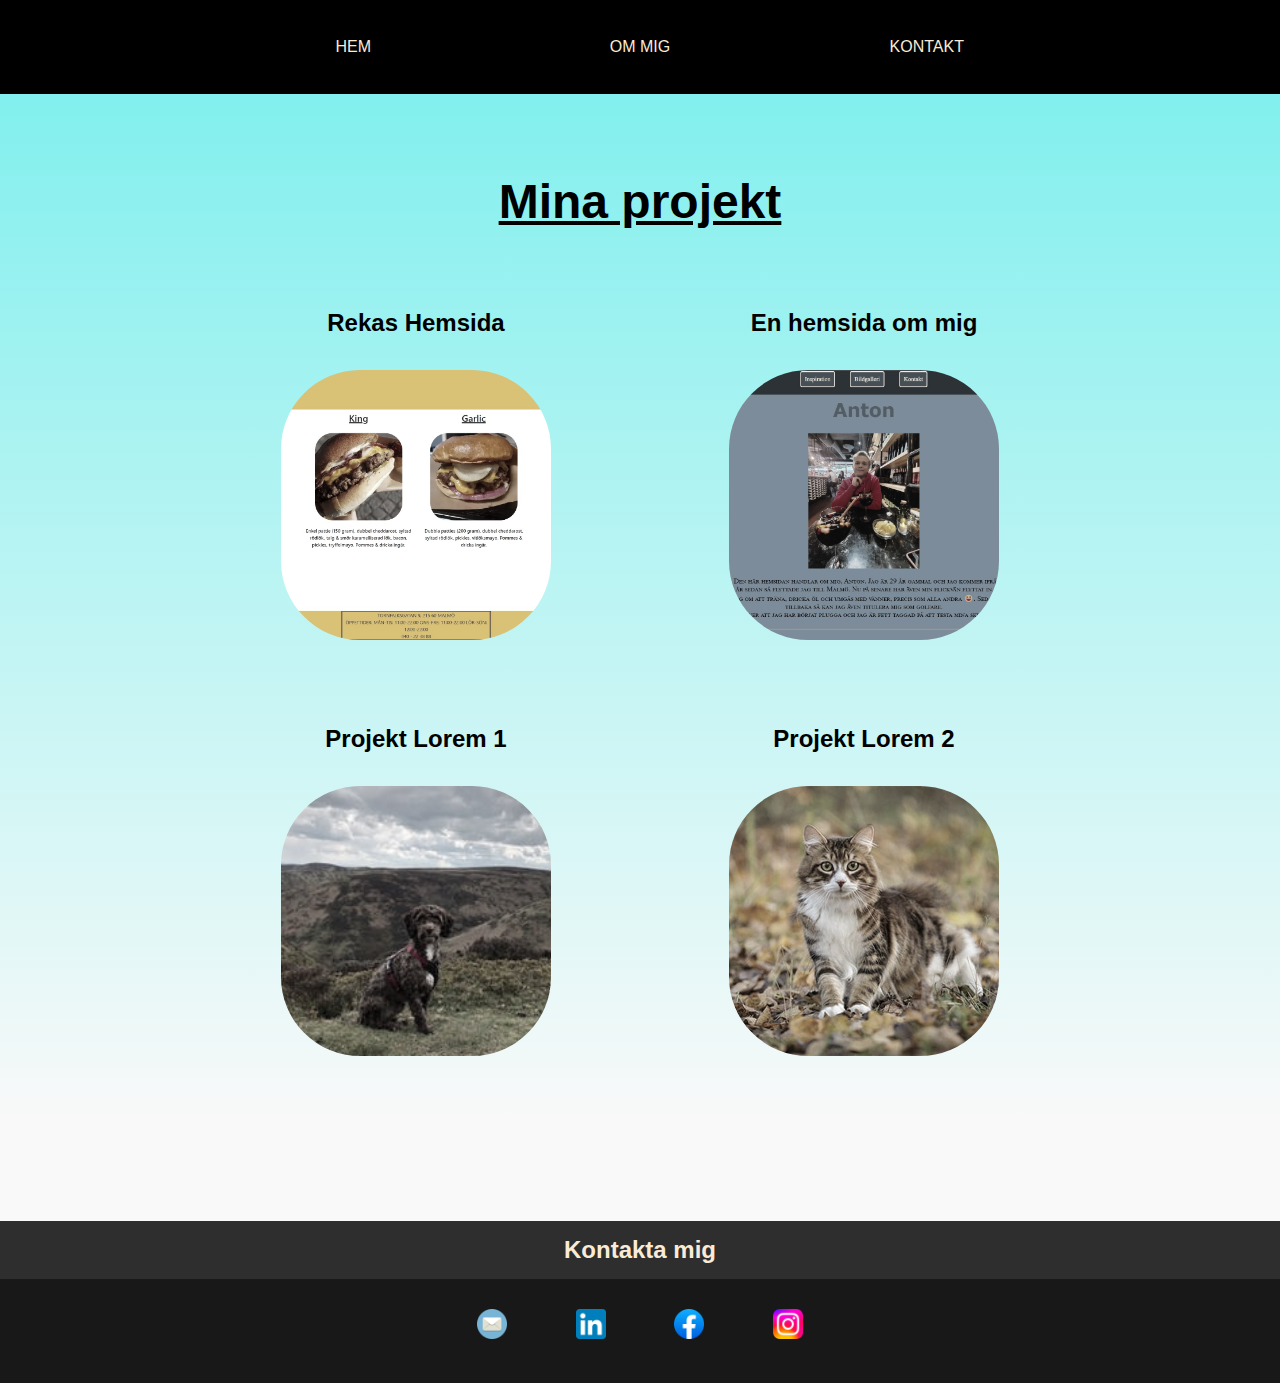
<file: index.html>
<!DOCTYPE html>
<html lang="en">

<head>
    <meta charset="UTF-8">
    <meta http-equiv="X-UA-Compatible" content="IE=edge">
    <meta name="viewport" content="width=device-width, initial-scale=1.0">
    <title>Anton Hansson</title>
    <link rel="stylesheet" href="./css/style.css">
</head>

<body class="background-color">
    <nav>
        <a href="./index.html">Hem</a>
        <a href="./html/om-mig.html">Om mig</a>
        <a href="#kontakt">Kontakt</a>
    </nav>
    <h1>Mina projekt</h1>
    <div class="projekt">
        <div>
            <h2>Rekas Hemsida</h2>
            <a href="./html/projekt-rekas.html"><img src="./images/Rekas.jpg" alt="Rekas"></a>
        </div>
        <div>
            <h2>En hemsida om mig</h2>
            <a href="./html/projekt-anton.html"><img src="./images/Anton.jpg" alt="Anton"></a>
        </div>
    </div>
    <div class="projekt">
        <div>
            <h2>Projekt Lorem 1</h2>
            <a href="./html/projekt-lorem1.html"><img src="./images/hund.jpg" alt="Projekt Lorem 1"></a>
        </div>
        <div>
            <h2>Projekt Lorem 2</h2>
            <a href="./html/projekt-lorem2.html"><img src="./images/katt.jpg" alt="Projekt Lorem 2"></a>
        </div>
    </div>

    <footer id="kontakt">
        <h3>Kontakta mig</h3>
        <div>
            <a href="mailto: anton_hansson_@hotmail.se"><img src="./images/mail-icon.png" alt="Email icon"
                    width="30px"></a>
            <a href="https://se.linkedin.com/" target="_blank"><img src="./images/linkedin-icon.png" alt="Linkedin Icon"
                    width="30px"></a>
            <a href="https://www.facebook.com/anton.hansson.984/" target="_blank"><img src="./images/facebook-icon.png"
                    alt="Facebook icon" width="30px"></a>
            <a href="https://www.instagram.com/antonssonn/" target="_blank"><img src="./images/instagram-icon.webp"
                    alt="Instagram icon" height="30px"></a>
        </div>
    </footer>
</body>

</html>
</file>
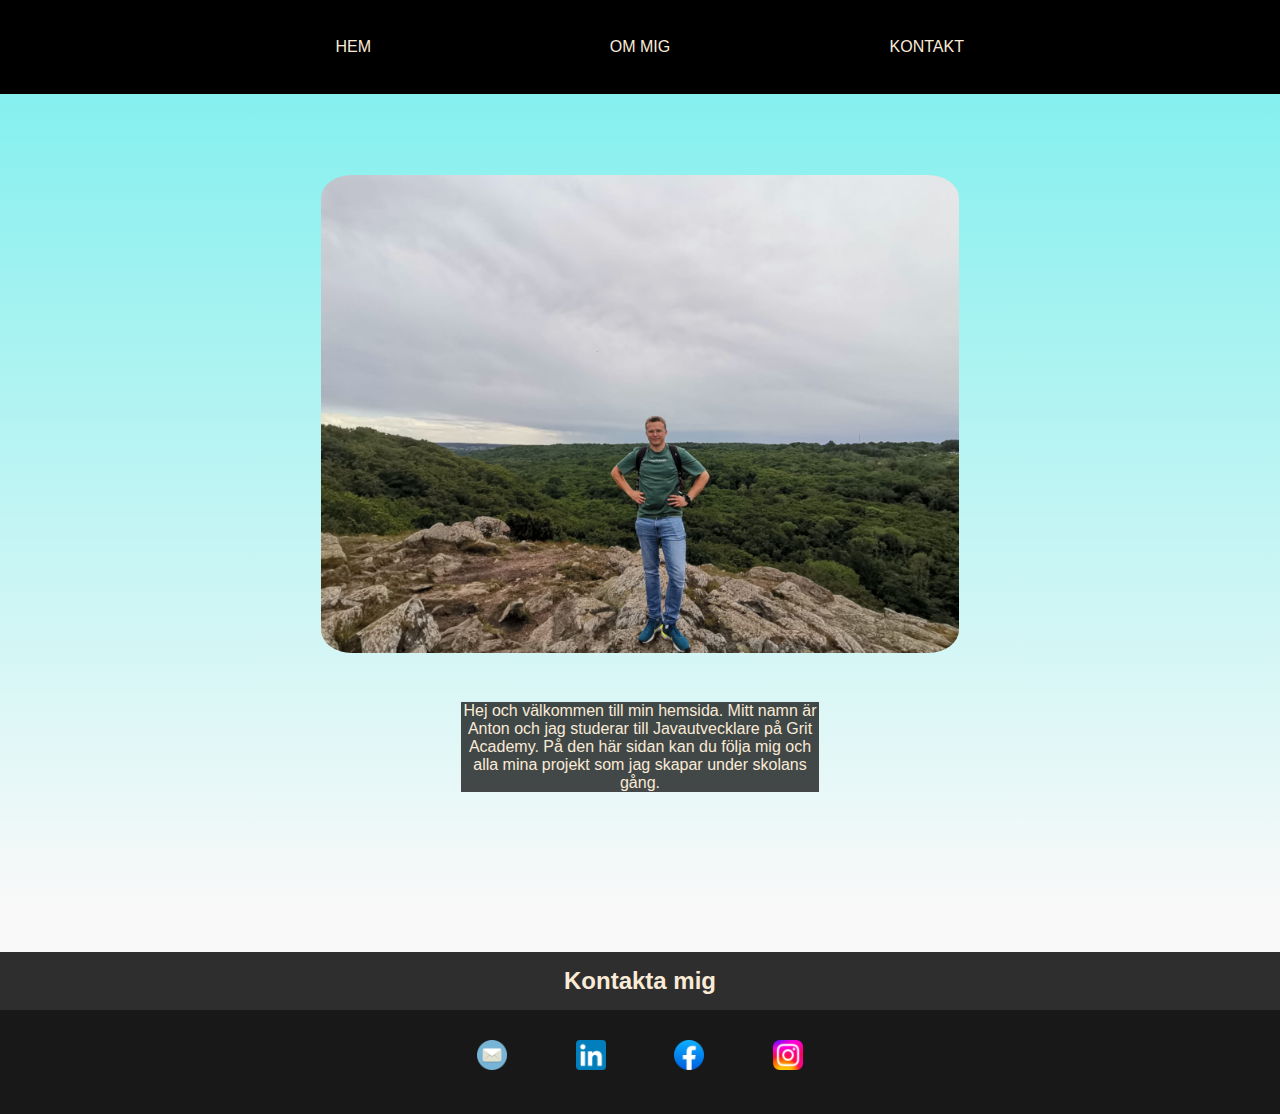
<file: html/om-mig.html>
<!DOCTYPE html>
<html lang="en">

<head>
    <meta charset="UTF-8">
    <meta http-equiv="X-UA-Compatible" content="IE=edge">
    <meta name="viewport" content="width=device-width, initial-scale=1.0">
    <title>Om mig</title>
    <link rel="stylesheet" href="../css/style.css">
</head>

<body class="background-color">
    <nav class="navbar">
        <a href="../index.html">Hem</a>
        <a href="./om-mig.html">Om mig</a>
        <a href="#kontakt">Kontakt</a>
    </nav>
    <div class="om-mig">
        <img src="../images/ommig.jpg" alt="">
        <p>Hej och välkommen till min hemsida. Mitt namn är Anton och jag studerar till
            Javautvecklare på Grit Academy. På den här sidan kan du följa mig och alla mina projekt
            som
            jag skapar under skolans gång.</p>
    </div>
    <footer id="kontakt">
        <h3>Kontakta mig</h3>
        <div>
            <a href="mailto: anton_hansson_@hotmail.se"><img src="../images/mail-icon.png" alt="Email icon"
                    width="30px"></a>
            <a href="https://se.linkedin.com/" target="_blank"><img src="../images/linkedin-icon.png"
                    alt="Linkedin Icon" width="30px"></a>
            <a href="https://www.facebook.com/anton.hansson.984/" target="_blank"><img src="../images/facebook-icon.png"
                    alt="Facebook icon" width="30px"></a>
            <a href="https://www.instagram.com/antonssonn/" target="_blank"><img src="../images/instagram-icon.webp"
                    alt="Instagram icon" height="30px"></a>
        </div>
    </footer>
</body>

</html>
</file>
<file: css/style.css>
*{
    box-sizing: border-box;
    margin: 0;
    padding: 0;
    font-family: sans-serif;
}

nav{
    display: flex;
    border: solid black;
    justify-content: center;
    flex-flow: row nowrap;
    text-transform: uppercase;
    margin:0 0 5rem;
    background-color: black;
}

nav a{
    border:solid black;
}

nav a:hover{
    border:solid antiquewhite;
}

a{
    text-align: center;
    flex-basis: 20%;
    padding: 1rem;
    margin: 1rem;
    text-decoration: none;
    color: antiquewhite;
}

h1{
    text-align: center;
    font-size: 300%;
    margin-bottom: 5rem;
    text-decoration: underline;
}

.vit-text{
    color: antiquewhite;
}

.projekt{
    display: flex;
    margin: 5rem 12rem;
    flex-flow: row wrap;
    align-items: center;
    justify-content:space-around; 
    text-align: center;
}

.projekt img{
    max-width: 17rem;
    object-fit: cover;
    border-radius: 80px;
    height: 17rem;
    padding:1px;
    margin-top: 2rem;
    transition: 1s;
    filter: grayscale(60%);
}

.projekt img:hover{
    filter: grayscale(0);
    max-width: 35rem;
    border-radius: 15px;
    transform: scale(1.15);
    transition: 1s;
}

.projekt div{
    transition: 0.5s;
}

.projekt div:hover{
    text-decoration: underline;
    transform: scale(1.3);
    transition: 1s;
}


footer{
    display: flex;
    flex-flow: column nowrap;
    justify-content: center;
    text-align: center;
    padding-bottom: 40px;
    margin-top: 10rem;
    bottom: 0;
    width: 100%;
    background-color: rgb(24, 24, 24);
}

footer h3{
    background-color: rgb(46, 46, 46);
    margin-bottom: 30px;
    padding: 15px;
    font-size: x-large;
    color: antiquewhite;
}

footer img:hover{
    transform: scale(1.3);
    transition: 0.2s;
}

.om-mig{
    display: flex;
    margin: 0rem 12rem;
    flex-flow: row wrap;
    align-items: center;
    justify-content:center; 
    text-align: center;
}

.om-mig img{
    height: 30rem;
    padding:1px;
    border-radius: 5%;
}

.om-mig p{
    display:flex;
    margin:3rem 30% 0;    
}

body{
    background-size:cover;
}

.projektsidan{
    display: flex;
    flex-flow: row nowrap;
    justify-content: space-around;
}

.projektsidan img{
    height:30rem;
    border: 10px solid rgba(9, 9, 9, 0.504);
}

p{
    margin: 5rem 30rem;
    text-align: center;
    background-color: rgba(0, 0, 0, 0.715);
    color: antiquewhite;
}

.background-color{
    background: linear-gradient(0deg, rgb(250, 249, 249) 18%, rgb(119, 239, 237) 100%);
}

html{
    scroll-behavior:smooth;
}
</file>
